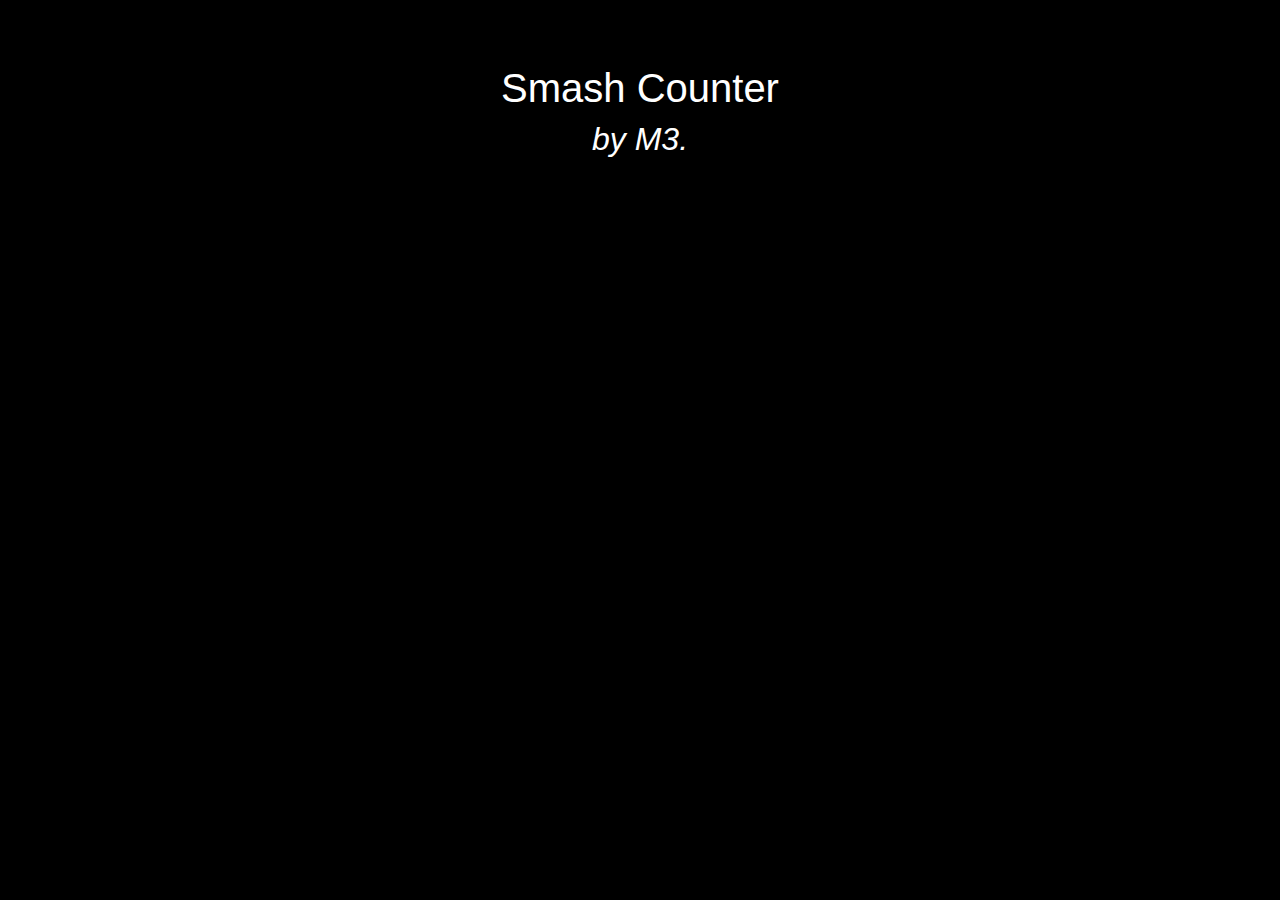
<file: index.html>
<!DOCTYPE html>
<html lang="en">
  <head>
    <meta charset="UTF-8" />
    <meta name="viewport" content="width=device-width, initial-scale=1.0" />
    <meta http-equiv="X-UA-Compatible" content="ie=edge" />
    <link
    rel="stylesheet"
    href="https://stackpath.bootstrapcdn.com/bootstrap/4.3.1/css/bootstrap.min.css"
    integrity="sha384-ggOyR0iXCbMQv3Xipma34MD+dH/1fQ784/j6cY/iJTQUOhcWr7x9JvoRxT2MZw1T"
    crossorigin="anonymous"
  />
    <link rel="stylesheet" href="styles.css" />
    <title>Smash Counter: Please Login</title>
  </head>
  <body>
    <div class="wrapper-login">
      <h1>Smash Counter</h1>
      <h2 class="subtitle">by M3.</h2>
    </div>
  </body>
</html>
</file>
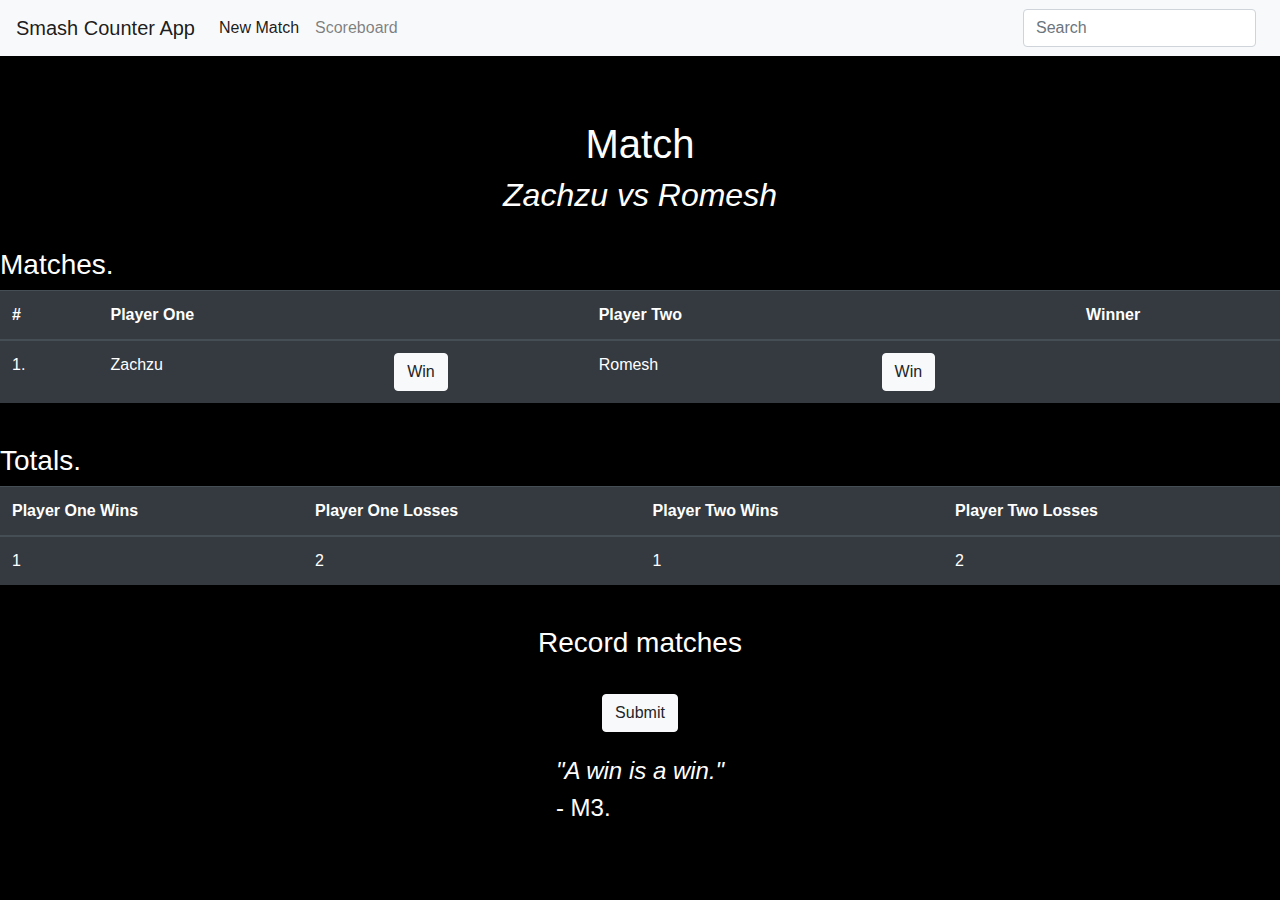
<file: match.html>
<!DOCTYPE html>
<html lang="en">
  <head>
    <meta charset="UTF-8" />
    <meta name="viewport" content="width=device-width, initial-scale=1.0" />
    <meta http-equiv="X-UA-Compatible" content="ie=edge" />
    <link
      rel="stylesheet"
      href="https://stackpath.bootstrapcdn.com/bootstrap/4.3.1/css/bootstrap.min.css"
      integrity="sha384-ggOyR0iXCbMQv3Xipma34MD+dH/1fQ784/j6cY/iJTQUOhcWr7x9JvoRxT2MZw1T"
      crossorigin="anonymous"
    />
    <link rel="stylesheet" href="styles.css" />
    <link
      rel="stylesheet"
      href="https://use.fontawesome.com/releases/v5.8.1/css/all.css"
      integrity="sha384-50oBUHEmvpQ+1lW4y57PTFmhCaXp0ML5d60M1M7uH2+nqUivzIebhndOJK28anvf"
      crossorigin="anonymous"
    />
    <script
      src="https://code.jquery.com/jquery-3.3.1.slim.min.js"
      integrity="sha384-q8i/X+965DzO0rT7abK41JStQIAqVgRVzpbzo5smXKp4YfRvH+8abtTE1Pi6jizo"
      crossorigin="anonymous"
    ></script>
    <script
      src="https://cdnjs.cloudflare.com/ajax/libs/popper.js/1.14.7/umd/popper.min.js"
      integrity="sha384-UO2eT0CpHqdSJQ6hJty5KVphtPhzWj9WO1clHTMGa3JDZwrnQq4sF86dIHNDz0W1"
      crossorigin="anonymous"
    ></script>
    <script
      src="https://stackpath.bootstrapcdn.com/bootstrap/4.3.1/js/bootstrap.min.js"
      integrity="sha384-JjSmVgyd0p3pXB1rRibZUAYoIIy6OrQ6VrjIEaFf/nJGzIxFDsf4x0xIM+B07jRM"
      crossorigin="anonymous"
    ></script>
    <title>Smash Counter: Match</title>
  </head>
  <body>
    <div>
      <nav class="navbar navbar-expand-lg navbar-light bg-light">
        <a class="navbar-brand" href="#">Smash Counter App</a>
        <button
          class="navbar-toggler"
          type="button"
          data-toggle="collapse"
          data-target="#navbarSupportedContent"
          aria-controls="navbarSupportedContent"
          aria-expanded="false"
          aria-label="Toggle navigation"
        >
          <span class="navbar-toggler-icon"></span>
        </button>

        <div class="collapse navbar-collapse" id="navbarSupportedContent">
          <ul class="navbar-nav mr-auto">
            <li class="nav-item active">
              <a class="nav-link" href="#"
                >New Match <span class="sr-only">(current)</span></a
              >
            </li>
            <li class="nav-item">
              <a class="nav-link" href="#">Scoreboard</a>
            </li>
          </ul>
          <form class="form-inline my-2 my-lg-0">
            <input
              class="form-control mr-sm-2"
              type="search"
              placeholder="Search"
              aria-label="Search"
            />
          </form>
        </div>
      </nav>
    </div>
    <div class="wrapper-match">
      <div>
        <h1>Match <i class="fas fa-gamepad fa-dw"></i></h1>
      </div>
      <div>
        <h2 class="subtitle">Zachzu vs Romesh</h2>
      </div>

      <div class="players-wrapper table-responsive margin">
          <h3>Matches.</h3>
        <table class="table table-dark">
          <thead>
            <tr>
              <th scope="col">#</th>
              <th scope="col">Player One</th>
              <th scope="col"></th>
              <th scope="col">Player Two</th>
              <th scope="col"></th>
              <th scope="col">Winner</th>
            </tr>
          </thead>
          <tbody>
            <tr>
              <td>1.</td>
              <td>Zachzu</td>
              <td><button class="btn btn-light">Win</button></td>
              <td>Romesh</td>
              <td><button class="btn btn-light">Win</button></td>
            </tr>
          </tbody>
        </table>
      </div>
      <div class="table-responsive margin">
            <h3>Totals.</h3>
        <table class="table table-dark">
          <thead>
            <tr>
              <th scope="col">Player One Wins</th>
              <th scope="col">Player One Losses</th>
              <th scope="col">Player Two Wins</th>
              <th scope="col">Player Two Losses</th>
            </tr>
          </thead>

          <tbody>
            <tr>
              <td>1</td>
              <td>2</td>
              <td>1</td>
              <td>2</td>
            </tr>
          </tbody>
        </table>
      </div>
      <div class="margin">
          <h3>Record matches</h3>
      </div>
      <div class="margin">
      <button class="btn btn-light">Submit</button>
    </div>
      <div class="margin">
        <h4 class="subtitle">"A win is a win."</h4>
        <h4>- M3.</h4>
      </div>
    </div>
  </body>
</html>
</file>
<file: styles.css>
body {
    background-color: black;
}

.subtitle {
    font-style: italic;
}

.margin {
    margin-top: 2%;
}

.wrapper-login {
    display: grid;
    margin-top: 5%;
    justify-items: center;
    color: white;
}

.wrapper-match {
    display: grid;
    margin-top: 5%;
    justify-items: center;
    color: white;
}
</file>
